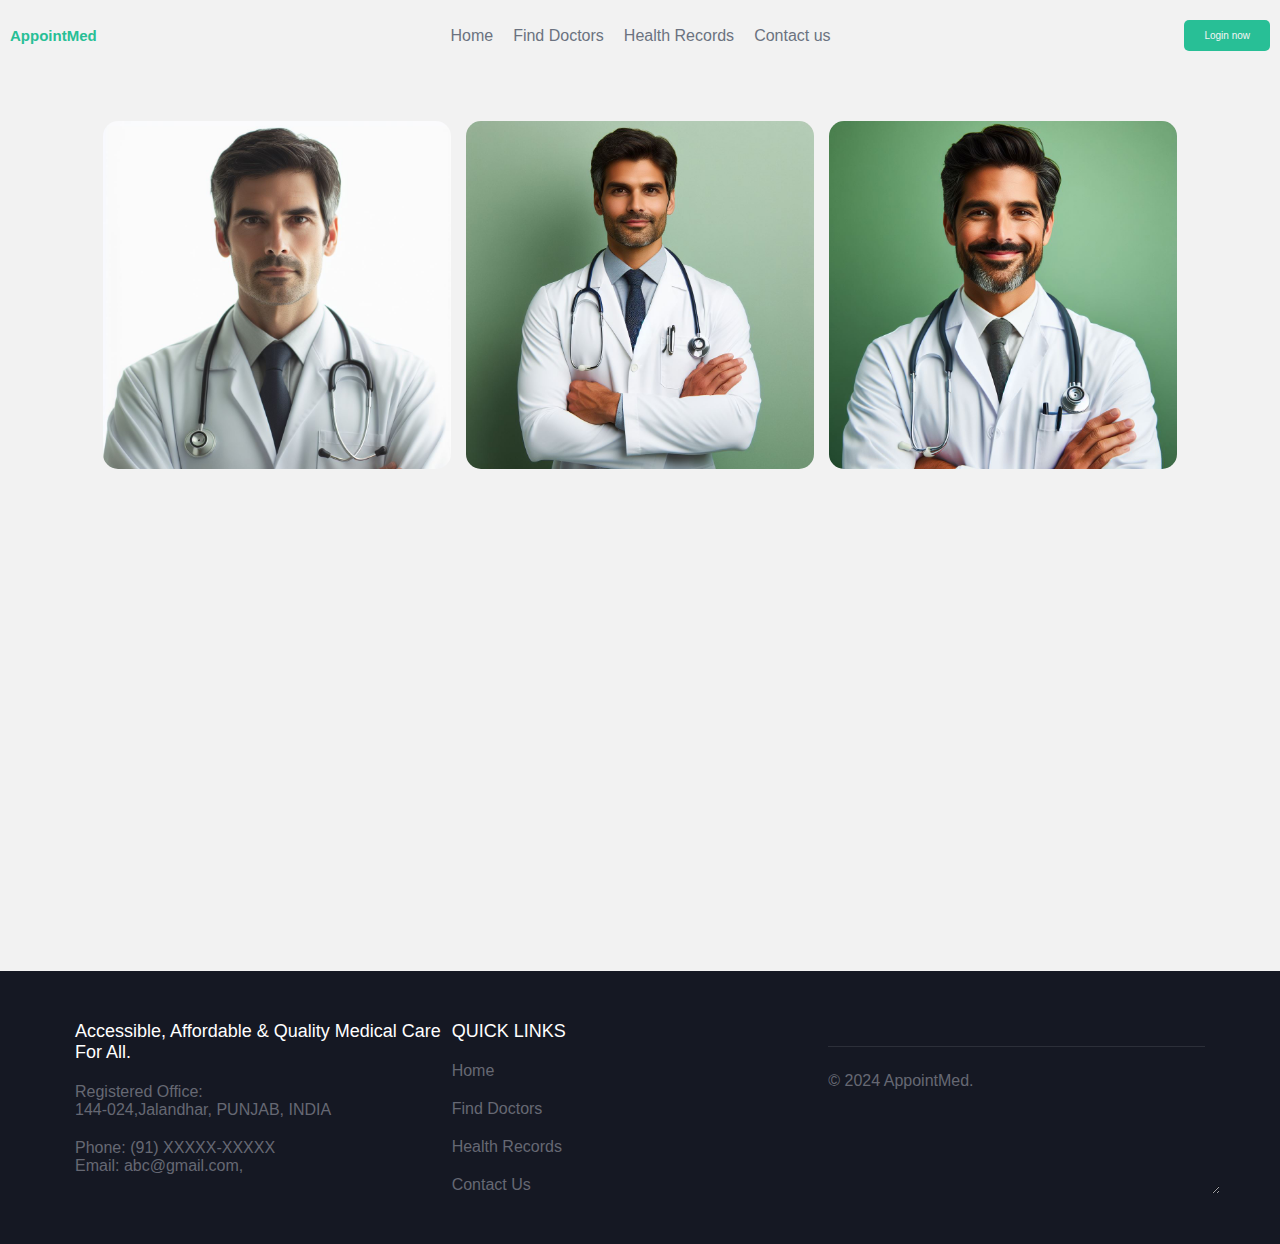
<file: finddoctors.html>
<!DOCTYPE html>
   <html lang="en">
   <head>
      <meta charset="UTF-8">
      <meta name="viewport" content="width=device-width, initial-scale=1.0">

      
      <link rel="stylesheet" href="finddoctors.css">
      <link rel="shortcut icon" type="image/x-icon" href="sthethescope.jpg">
    <link rel="stylesheet" href="style.css">
    <link rel="stylesheet" href="style.css">

      <title>Find doctors</title>
   </head>
   <body>
    <nav>
        <div class="nav__logo">AppointMed
            
        </div>
        <ul class="nav__links">
          <li class="link"><a href="index.html">Home</a></li>
          <li class="link"><a href="finddoctors.html">Find Doctors</a></li>
          <li class="link"><a href="health.html">Health Records</a></li>
          <li class="link"><a href="Contact.html">Contact us</a></li>
        </ul>
        <button class="btn"><a href="login.html" style="text-decoration: none; color: whitesmoke">Login now</button></a>
      </nav>
      <div class="container">
         <div class="card__container">
            <article class="card__article">
               <img src="doctor.jpg" alt="image" class="card__img">

               <div class="card__data">
                  <span class="card__description">Dr. Raoshan Boro
                </span>
                  <h2 class="card__title">MD (Doctor of Medicine)</h2>
                  <div class="availabilty">
                     <b>Availability:</b> (Mon-Sun)<br><b>Timing:</b> 10AM To 3PM
                  </div>
                  <a href="#" class="card__button"> <a href="Appointment.html" style="text-decoration: none; color: rgb(138, 226, 138)">Book Appointment</a></a>
               </div>
            </article>

            <article class="card__article">
               <img src="doctor3.jpg" alt="image" class="card__img">

               <div class="card__data">
                  <span class="card__description">Dr. Rishu Mahatha
                </span>
                  <h2 class="card__title">PhD (Doctor of Philosophy in Neuroscience)</h2>
                  <div class="availabilty">
                     <b>Availability:</b> (Mon-Sun)<br><b>Timing:</b> 11AM To 4PM
                  </div>
                  <a href="#" class="card__button"> <a href="Appointment.html" style="text-decoration: none; color: rgb(138, 226, 138)">Book Appointment</a></a>
               </div>
            </article>

            <article class="card__article">
               <img src="doctor2.jpg" alt="image" class="card__img">

               <div class="card__data">
                  <span class="card__description">Dr. Vishal Kumar</span>
                  <h2 class="card__title">DDS (Doctor of Dental Surgery)</h2>
                  <div class="availabilty">
                     <b>Availability:</b> (Mon-Sun)<br><b>Timing:</b> 11AM To 5PM
                  </div>
                  <a href="#" class="card__button"> <a href="Appointment.html" style="text-decoration: none; color: rgb(138, 226, 138)">Book Appointment</a></a>
               </div>
            </article>
         </div>
      </div>

      <footer class="footer">
         <div class="footer-container">
           <div class="footer-top">
             <div>
               <h6 class="footer-title">
                 Accessible, Affordable & Quality Medical Care For All.
               </h6>
               <ul class="footer-list">
                 <li class="footer-list-item">
                   Registered Office:<br />144-024,Jalandhar, PUNJAB, INDIA
                 </li>
                 <li class="footer-list-item">
                   Phone: (91) XXXXX-XXXXX<br />
                   Email: abc@gmail.com,
                 </li>
               </ul>
             </div>
             <div>
               <h6 class="footer-title">QUICK LINKS</h6>
               <ul class="footer-list">
                 <li class="footer-list-item">
                   <a href="index.html" class="footer-list-link">Home</a>
                 </li>
                 <li class="footer-list-item">
                   <a href="finddoctors.html" class="footer-list-link"
                     >Find Doctors</a
                   >
                 </li>
                 <li class="footer-list-item">
                   <a href="health.html" class="footer-list-link">Health Records</a>
                 </li>
                 <li class="footer-list-item">
                   <a href="Contact.html" class="footer-list-link">Contact Us</a>
                 </li>
               </ul>
             </div>
             <div>
              
   
           <hr class="footer-divider" />
   
           <div class="footer-bottom">
             <span class="copyright">&copy; 2024 AppointMed.</span>
             <ul class="footer-list">
               <li class="footer-list-item">
                 <a href="#" class="footer-list-link">
                   <i class="ri-facebook-circle-line"></i>
                 </a>
               </li>
               <li class="footer-list-item">
                 <a href="#" class="footer-list-link">
                   <i class="ri-instagram-line"></i>
                 </a>
               </li>
               <li class="footer-list-item">
                 <a href="#" class="footer-list-link">
                   <i class="ri-twitter-line"></i>
                 </a>
               </li>
             </ul>
           </div>
         </div>
       </footer>
   </body>
</html>
</file>
<file: finddoctors.css>
/*=============== GOOGLE FONTS ===============*/
@import url("https://fonts.googleapis.com/css2?family=Poppins:wght@400;500&display=swap");


:root {
  --first-color: hsl(82, 60%, 28%);
  --title-color: hsl(0, 0%, 15%);
  --text-color: hsl(0, 0%, 35%);
  --body-color: hsl(0, 0%, 95%);
  --container-color: hsl(0, 0%, 100%);


  /*.5rem = 8px | 1rem = 16px ...*/
  --body-font: "Poppins", sans-serif;
  --h2-font-size: 1.25rem;
  --small-font-size: .813rem;
}


@media screen and (min-width: 1120px) {
  :root {
    --h2-font-size: 1.5rem;
    --small-font-size: .875rem;
  }
}


* {
  box-sizing: border-box;
  padding: 0;
  margin: 0;
}

body {
  font-family: var(--body-font);
  background-color: var(--body-color);
  color: var(--text-color);
}

img {
  display: block;
  max-width: 100%;
  height: auto;
}


.container {
  display: grid;
  place-items: center;
  margin-inline: 1.5rem;
  padding-block: 5rem;
}

.card__container {
  display: grid;
  row-gap: 3.5rem;
}

.card__article {
  position: relative;
  overflow: hidden;
}

.card__img {
  width: 328px;
  border-radius: 1.5rem;
}

.card__data {
  width: 280px;
  background-color: var(--container-color);
  padding: 1.5rem 2rem;
  box-shadow: 0 8px 24px hsla(0, 0%, 0%, .15);
  border-radius: 1rem;
  position: absolute;
  bottom: -9rem;
  left: 0;
  right: 0;
  margin-inline: auto;
  opacity: 0;
  transition: opacity 1s 1s;
}

.card__description {
  display: block;
  font-size: var(--small-font-size);
  margin-bottom: .25rem;
}

.card__title {
  font-size: var(--h2-font-size);
  font-weight: 500;
  color: var(--title-color);
  margin-bottom: .75rem;
}

.card__button {
  text-decoration: none;
  font-size: var(--small-font-size);
  font-weight: 500;
  color: var(--first-color);
}

.card__button:hover {
  text-decoration: underline;
}


.card__article:hover .card__data {
  animation: show-data 1s forwards;
  opacity: 1;
  transition: opacity .3s;
}

.card__article:hover {
  animation: remove-overflow 2s forwards;
}

.card__article:not(:hover) {
  animation: show-overflow 2s forwards;
}

.card__article:not(:hover) .card__data {
  animation: remove-data 1s forwards;
}

/* Card animation */
@keyframes show-data {
  50% {
    transform: translateY(-10rem);
  }
  100% {
    transform: translateY(-7rem);
  }
}

@keyframes remove-overflow {
  to {
    overflow: initial;
  }
}

@keyframes remove-data {
  0% {
    transform: translateY(-7rem);
  }
  50% {
    transform: translateY(-10rem);
  }
  100% {
    transform: translateY(.5rem);
  }
}

@keyframes show-overflow {
  0% {
    overflow: initial;
    pointer-events: none;
  }
  50% {
    overflow: hidden;
  }
}

/* For small devices */
@media screen and (max-width: 340px) {
  .container {
    margin-inline: 1rem;
  }

  .card__data {
    width: 250px;
    padding: 1rem;
  }
}

/* For medium devices */
@media screen and (min-width: 768px) {
  .card__container {
    grid-template-columns: repeat(2, 1fr);
    column-gap: 1.5rem;
  }
}

/* For large devices */
@media screen and (min-width: 1120px) {
  .container {
    height: 100vh;
  }

  .card__container {
    grid-template-columns: repeat(3, 1fr);
  }
  .card__img {
    width: 348px;
  }
  .card__data {
    width: 316px;
    padding-inline: 2.5rem;
  }
}


*{
  margin: 0;
  padding: 0;
  box-sizing: border-box;
}

html{
  font-size: 62.5%;
}

body{
  display: flex;
  flex-direction: column;
  justify-content: space-between;
  height: 100vh;
  font-family: sans-serif;
  font-size: 1.6rem;
  /* background-color: #12131c; */
}

i{
  font-size: 2.4rem;
}

.footer{
  padding-block: 5rem;
  background-color: #151823;
  color: #666873;
}

.footer-container{
  max-width: 116rem;
  margin: auto;
  padding: 0 1.5rem;
  overflow: hidden;
  resize: horizontal;
}

.footer-top{
  display: grid;
  grid-template-columns: repeat(auto-fit, minmax(20rem, 1fr));
  row-gap: 2rem;
}

.footer-title{
  font-size: 1.8rem;
  color: #fff;
  font-weight: 500;
  margin-bottom: 2rem;
}

.footer-list{
  display: flex;
  flex-direction: column;
  gap: 2rem;
}

.footer-list-item{
  list-style: none;
}

.footer-list-link{
  text-decoration: none;
  color: inherit;
  transition: color 0.25s;
}

.footer-list-link:hover{
  color: #fff;
}

.footer-divider{
  margin-block: 2.5rem;
  border: none;
  border-top: 1px solid rgba(252, 255, 255, 0.1);
}

.footer-bottom{
  display: flex;
  justify-content: space-between;
  gap: 2rem;
  flex-wrap: wrap;
}

.footer-bottom .footer-list{
  flex-direction: row;
}
</file>
<file: style.css>
@import url("https://fonts.googleapis.com/css2?family=Roboto:wght@400;500;700&display=swap");

:root {
  --primary-color: #28bf96;
  --primary-color-dark: #209677;
  --text-dark: #111827;
  --text-light: #6b7280;
  --white: #ffffff;
}

* {
  padding: 0;
  margin: 0;
  box-sizing: border-box;
}

.btn {
  padding: 1rem 2rem;
  /* outline: none; */
  border: none;
  font-size: 1rem;
  color: var(--white);
  background-color: var(--primary-color);
  border-radius: 5px;
  cursor: pointer;
  transition: 0.3s;
}

.btn:hover {
  background-color: var(--primary-color-dark);
}

body {
  font-family: "Roboto", sans-serif;
}

.container {
  max-width: 1200px;
  margin: auto;
  min-height: 100vh;
  display: flex;
  flex-direction: column;
}

nav {
  padding: 2rem 1rem;
  display: flex;
  align-items: center;
  justify-content: space-between;
  gap: 1rem;
}

.nav__logo {
  font-size: 1.5rem;
  font-weight: 600;
  color: var(--primary-color);
}

.nav__links {
  list-style: none;
  display: flex;
  align-items: center;
  gap: 2rem;
}

.link a {
  text-decoration: none;
  color: var(--text-light);
  cursor: pointer;
  transition: 0.3s;
}

.link a:hover {
  color: var(--primary-color);
}

.header {
  padding: 0 1rem;
  flex: 1;
  display: grid;
  grid-template-columns: repeat(2, 1fr);
  gap: 2rem;
  align-items: center;
}

.content h1 {
  margin-bottom: 1rem;
  font-size: 3rem;
  font-weight: 700;
  color: var(--text-dark);
}

.content h1 span {
  font-weight: 400;
}

.content p {
  margin-bottom: 2rem;
  color: var(--text-light);
  line-height: 1.75rem;
}

.image {
  position: relative;
  text-align: center;
  isolation: isolate;
}

.image__bg {
  position: absolute;
  top: 50%;
  left: 50%;
  transform: translate(-50%, -50%);
  height: 450px;
  width: 450px;
  background-color: var(--primary-color);
  border-radius: 100%;
  z-index: -1;
}

.image img {
  width: 100%;
  max-width: 475px;
}

.image__content {
  position: absolute;
  top: 50%;
  left: 50%;
  padding: 1rem 2rem;
  display: flex;
  align-items: center;
  gap: 1rem;
  text-align: left;
  background-color: var(--white);
  border-radius: 5px;
  box-shadow: 5px 5px 20px rgba(0, 0, 0, 0.2);
}

.image__content__1 {
  transform: translate(calc(-50% - 12rem), calc(-50% - 8rem));
}

.image__content__1 span {
  padding: 10px 12px;
  font-size: 1.5rem;
  color: var(--primary-color);
  background-color: #defcf4;
  border-radius: 100%;
}

.image__content__1 h4 {
  font-size: 1.5rem;
  font-weight: 600;
  color: var(--text-dark);
}

.image__content__1 p {
  color: var(--text-light);
}

.image__content__2 {
  transform: translate(calc(-50% + 8rem), calc(-50% + 10rem));
}

.image__content__2 ul {
  list-style: none;
  display: grid;
  gap: 1rem;
}

.image__content__2 li {
  display: flex;
  align-items: flex-start;
  gap: 0.5rem;
  color: var(--text-light);
}

.image__content__2 span {
  font-size: 1.5rem;
  color: var(--primary-color);
}

@media (width < 900px) {
  .nav__links {
    display: none;
  }

  .header {
    padding: 1rem;
    grid-template-columns: repeat(1, 1fr);
  }

  .content {
    text-align: center;
  }

  .image {
    grid-area: 1/1/2/2;
  }
}

*{
  margin: 0;
  padding: 0;
  box-sizing: border-box;
}

html{
  font-size: 62.5%;
}

body{
  display: flex;
  flex-direction: column;
  justify-content: space-between;
  height: 100vh;
  font-family: sans-serif;
  font-size: 1.6rem;
  /* background-color: #12131/z/; */
}

/* i{
  font-size: 2.4rem;
} */

.footer{
  padding-block: 5rem;
  background-color: #151823;
  color: #666873;
}

.footer-container{
  max-width: 116rem;
  margin: auto;
  padding: 0 1.5rem;
  overflow: hidden;
  resize: horizontal;
}

.footer-top{
  display: grid;
  grid-template-columns: repeat(auto-fit, minmax(20rem, 1fr));
  row-gap: 2rem;
}

.footer-title{
  font-size: 1.8rem;
  color: #fff;
  font-weight: 500;
  margin-bottom: 2rem;
}

.footer-list{
  display: flex;
  flex-direction: column;
  gap: 2rem;
}

.footer-list-item{
  list-style: none;
}

.footer-list-link{
  text-decoration: none;
  color: inherit;
  transition: color 0.25s;
}

.footer-list-link:hover{
  color: #fff;
}

.footer-divider{
  margin-block: 2.5rem;
  border: none;
  border-top: 1px solid rgba(252, 255, 255, 0.1);
}

.footer-bottom{
  display: flex;
  justify-content: space-between;
  gap: 2rem;
  flex-wrap: wrap;
}

.footer-bottom .footer-list{
  flex-direction: row;
}
</file>
